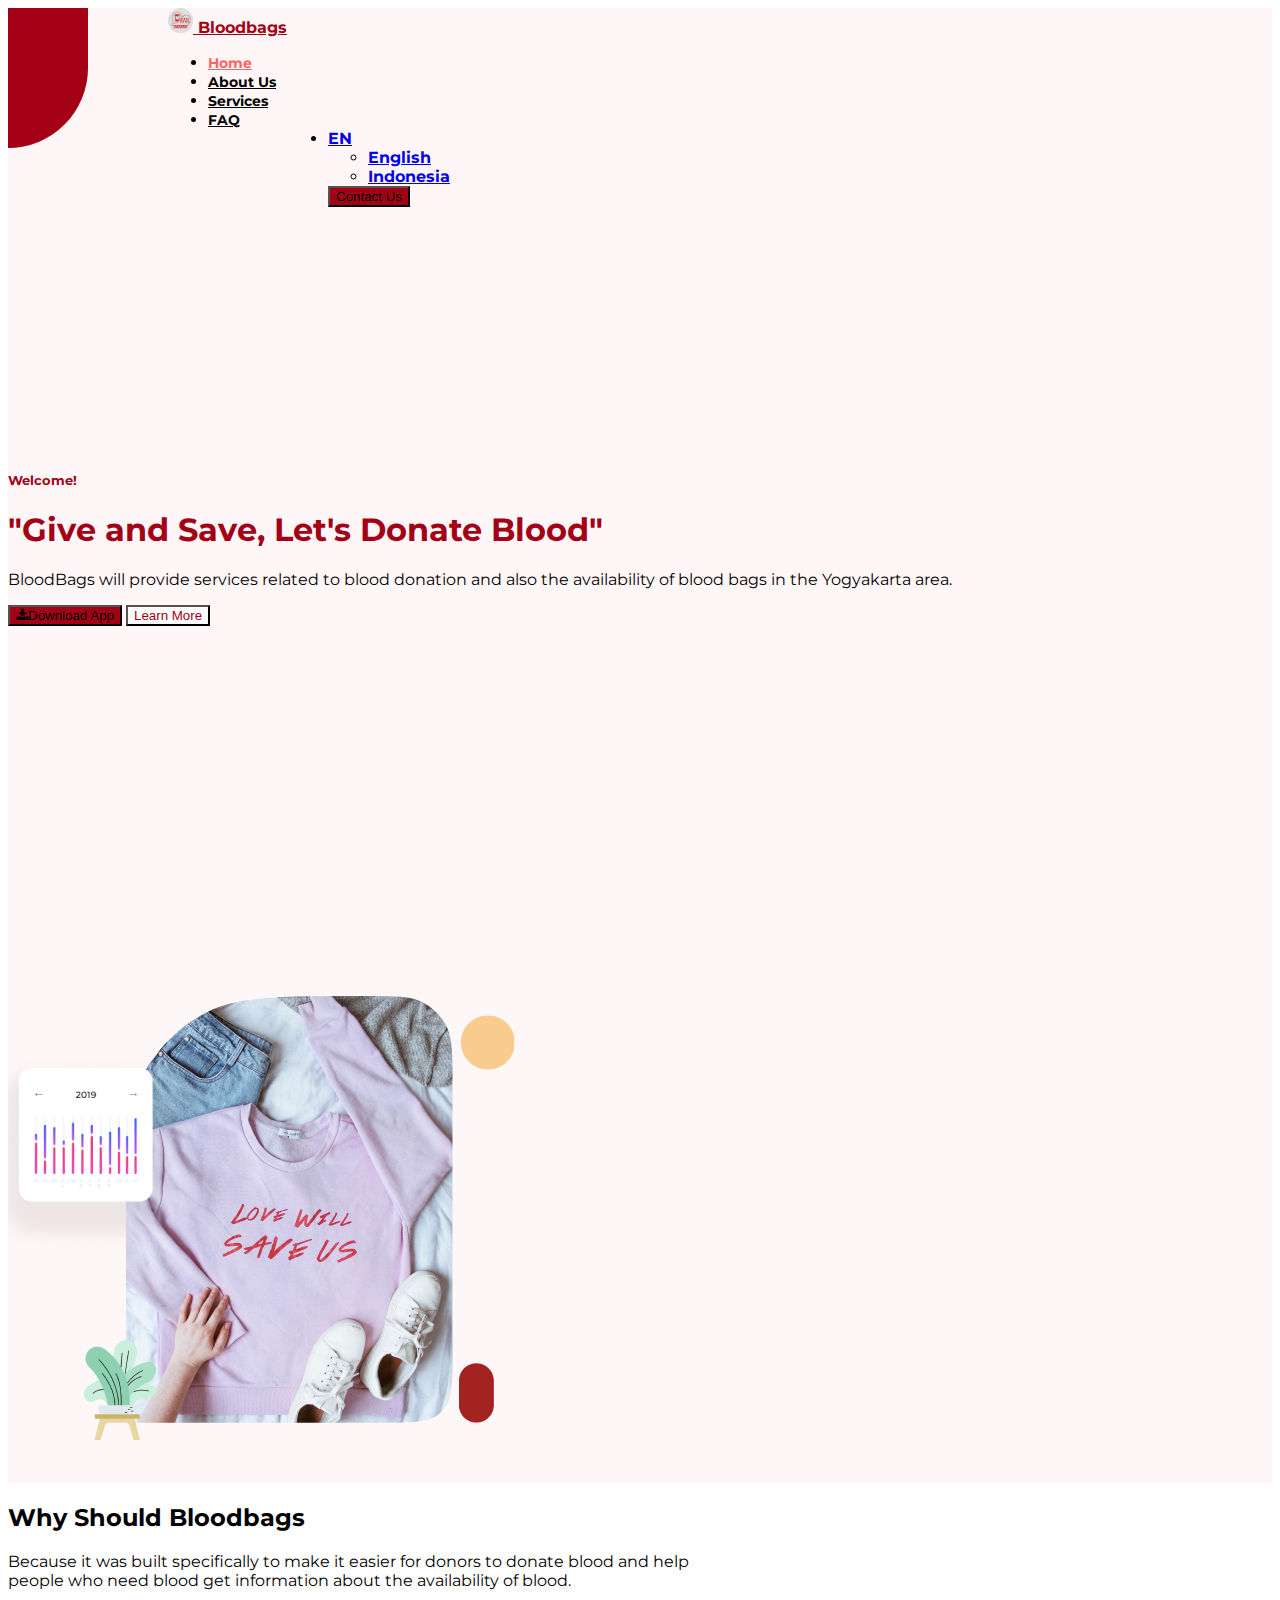
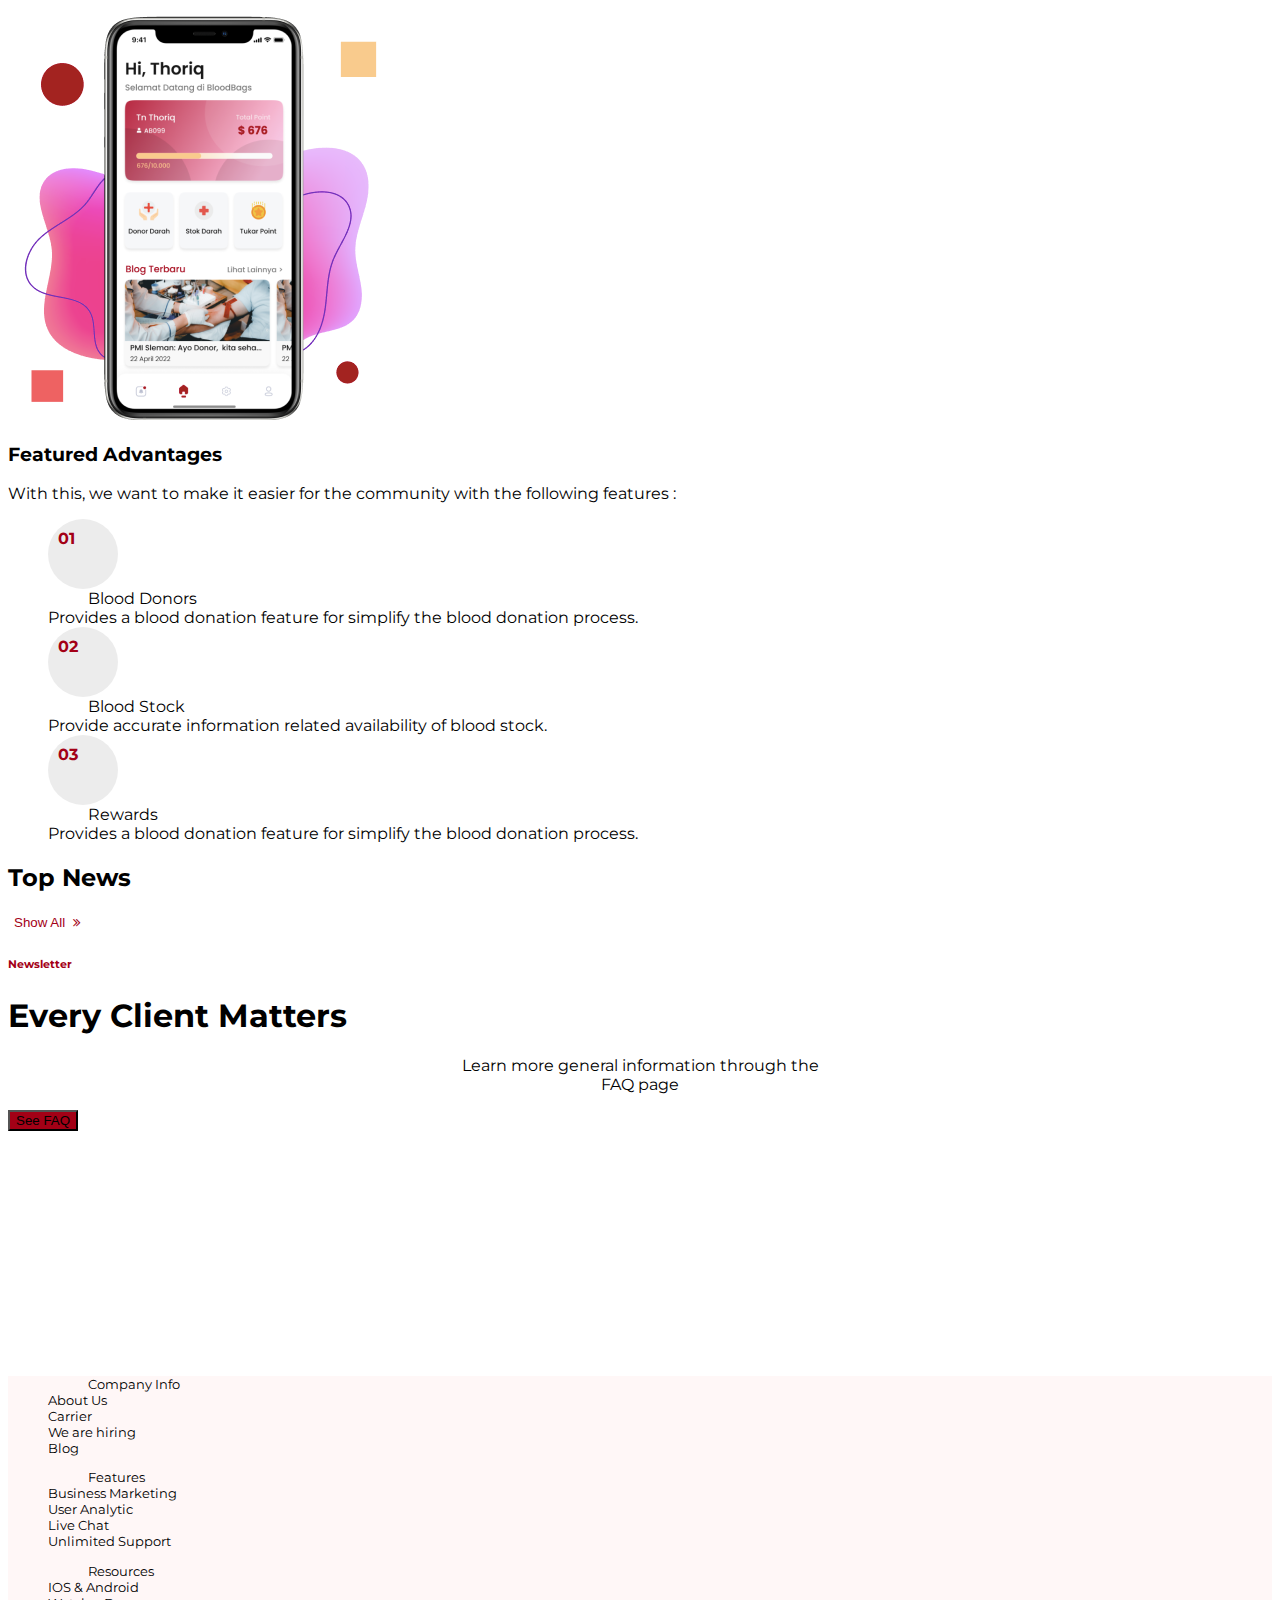
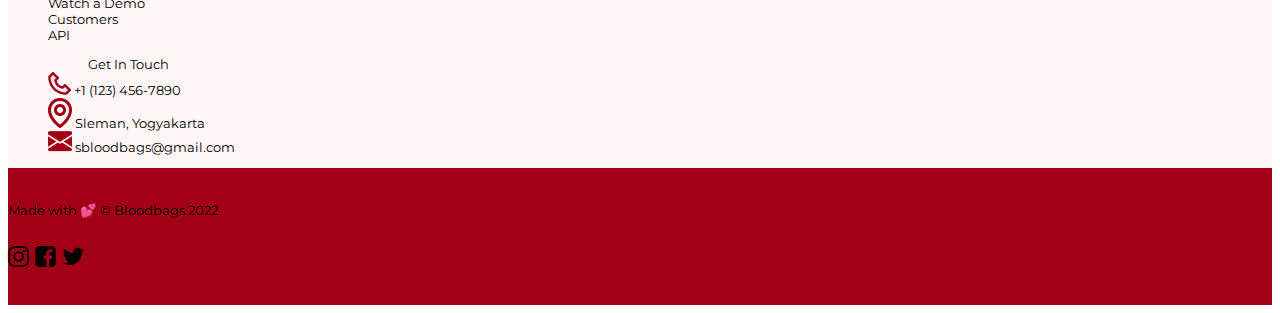
<file: index.html>
<!DOCTYPE html>
<html lang="en">

<head>
  <meta charset="UTF-8" />
  <meta http-equiv="X-UA-Compatible" content="IE=edge" />
  <meta name="viewport" content="width=device-width, initial-scale=1.0" />
  <title>Bloodbags</title>
  <link href="https://cdn.jsdelivr.net/npm/bootstrap@5.0.2/dist/css/bootstrap.min.css" rel="stylesheet"
    integrity="sha384-EVSTQN3/azprG1Anm3QDgpJLIm9Nao0Yz1ztcQTwFspd3yD65VohhpuuCOmLASjC" crossorigin="anonymous" />
  <link rel="stylesheet" href="custom/css-custom.css" />
  <link rel="stylesheet" href="https://cdnjs.cloudflare.com/ajax/libs/font-awesome/4.7.0/css/font-awesome.min.css">
  <style>
    @import url('https://fonts.googleapis.com/css2?family=Montserrat:ital,wght@0,100;0,200;0,300;0,400;0,500;0,600;0,700;0,800;1,100;1,200;1,300;1,400;1,500;1,600;1,700;1,800&family=Rancho&display=swap');
  </style>
</head>

<body class="body-home">
  <header>
    <div class="dekor1"></div>
    <nav class="navbar navbar-expand-lg navbar-light navbar-custom">
      <div class="container-fluid">
        <a class="navbar-brand ms-10" href="#" id="brand">
          <img src="/img/logo.png" alt="" width="25" height="25" class="d-inline-block align-text-top" />
          Bloodbags
        </a>
        <div class="collapse navbar-collapse container" id="navbarSupportedContent">
          <ul class="navbar-nav me-auto ms-10 mt-2">
            <li class="nav-item ms-5">
              <a class="nav-link active-custom li-nav-custom" aria-current="page" href="#">Home</a>
            </li>
            <li class="nav-item ms-5">
              <a class="nav-link li-nav-custom" aria-current="page" href="#">About Us</a>
            </li>
            <li class="nav-item ms-5">
              <a class="nav-link li-nav-custom" aria-current="page" href="#">Services</a>
            </li>
            <li class="nav-item ms-5 mr-10">
              <a class="nav-link li-nav-custom" aria-current="page" href="#">FAQ</a>
            </li>
            <form class="d-flex gayaNav">
              <li class="nav-item dropdown">
                <a class="nav-link dropdown-toggle" href="#" id="navbarDropdownMenuLink" role="button"
                  data-bs-toggle="dropdown" aria-expanded="false">
                  EN
                </a>
                <ul class="dropdown-menu" aria-labelledby="navbarDropdownMenuLink">
                  <li><a class="dropdown-item" href="#">English</a></li>
                  <li><a class="dropdown-item" href="#">Indonesia</a></li>
                </ul>
              </li>
              <button class="btn btn-danger mx-4" style="background-color: #a30016;">Contact Us</button>
            </form>
          </ul>
        </div>
      </div>
    </nav>
    <div class="container">
      <div class="row">
        <div class="col-md-6">
          <div class="header-description">
            <h5 class="pb-4" style="color: #a30016;">Welcome!</h5>
            <h1 class="pb-4">"Give and Save, Let's Donate Blood"</h1>
            <p class="text-muted pb-4">
              BloodBags will provide services related to blood donation and also the availability of blood bags in the
              Yogyakarta area.
            </p>

            <button onclick="location.href='https://github.com/amarukael/BloodBags/releases/download/tester/bloodbags.apk';" type="button" class="btn btn-danger px-4" style="background-color: #a30016;" ><i
                class="fa me-2">&#xf019;</i>Download App</button>
            <button type="button" class="btn btn-outline-danger px-5 ms-2"
              style="background-color: white; color: #a30016;">Learn More</button>
          </div>
        </div>
        <div class="col-md-6">
          <div class="header-image" style="margin-top: 100px;">
            <img src="/img/image.png" alt="" width="100%" height="100%">
          </div>
        </div>
      </div>
    </div>
  </header>
  <section class="advantage">
    <div class="container">
      <h2 class="mt-5">Why Should Bloodbags</h1>
        <p class="text-muted mt-4">Because it was built specifically to make it easier for donors to donate blood and
          help <br>
          people who need blood get information about the availability of blood.</p>
        <div class="row mt-5">
          <div class="left-side col-12 col-md-6 d-flex justify-content-center">
            <img src="img/appblood.png" alt="mobile-blood">
          </div>
          <div class="right-side col-12 col-md-6">
            <h3 class="mt-5">Featured Advantages</h3>
            <p class="text-muted">With this, we want to make it easier for the community with the following features :
            </p>
            <ul class="custom-list">
              <li class="d-flex flex-row align-items-center mt-4">
                <div class="number-list d-flex justify-content-center align-items-center me-3">01</div>
                <div class="d-flex flex-column">
                  <dd class="fw-bold">Blood Donors</dd>
                  <dt class="fw-normal text-muted">Provides a blood donation feature for
                    simplify the blood donation process.</dt>
                </div>
              </li>
              <li class="d-flex flex-row align-items-center mt-4">
                <div class="number-list d-flex justify-content-center align-items-center me-3">02</div>
                <div class="d-flex flex-column">
                  <dd class="fw-bold">Blood Stock</dd>
                  <dt class="fw-normal text-muted">Provide accurate information related
                    availability of blood stock.</dt>
                </div>
              </li>
              <li class="d-flex flex-row align-items-center mt-4">
                <div class="number-list d-flex justify-content-center align-items-center me-3">03</div>
                <div class="d-flex flex-column">
                  <dd class="fw-bold">Rewards</dd>
                  <dt class="fw-normal text-muted">Provides a blood donation feature for
                    simplify the blood donation process.</dt>
                </div>
              </li>
            </ul>
          </div>
        </div>
    </div>
  </section>
  <section class="top-news mt-5">
    <div class="container">
      <div class="d-flex flex-row justify-content-between align-items-center">
        <h2 class=" fw-bold">Top News</h2>
        <button class="show-hide fw-bold" onclick="viewAll()">Show All &nbsp;<i class="fa fa-angle-double-right fw-bold"></i></button>
      </div>
      <div class="row" id="title">
      </div>
    </div>
  </section>
  <section class="see-faq">
    <div class="container d-flex flex-column justify-content-center align-items-center">
      <h6 class="mt-5" style="color:#a30016;">Newsletter</h6>
      <h1 class="mt-2" style="font-weight: bold;">Every Client Matters</h1>
      <p class="text-muted mt-2" style="text-align: center;">Learn more general information through the <br> FAQ page
      </p>
      <button type="button" class="btn btn-danger px-5 py-3 mt-2"
        style="background-color: #a30016; font-size: 10pt;">See FAQ</button>
    </div>
  </section>
  <footer>
    <div class="container p-5">
      <div class="row">
        <div class="col-12 col-md-3">
          <ul class="custom-list">
            <li class="d-flex">
              <div class="d-flex flex-column">
                <dd class="fw-bold">Company Info</dd>
                <dt class="fw-normal text-muted mt-3">About Us</dt>
                <dt class="fw-normal text-muted mt-2">Carrier</dt>
                <dt class="fw-normal text-muted mt-2">We are hiring</dt>
                <dt class="fw-normal text-muted mt-2">Blog</dt>
              </div>
            </li>
          </ul>
        </div>
        <div class="col-12 col-md-3">
          <ul class="custom-list">
            <li class="d-flex">
              <div class="d-flex flex-column">
                <dd class="fw-bold">Features</dd>
                <dt class="fw-normal text-muted mt-3">Business Marketing</dt>
                <dt class="fw-normal text-muted mt-2">User Analytic</dt>
                <dt class="fw-normal text-muted mt-2">Live Chat</dt>
                <dt class="fw-normal text-muted mt-2">Unlimited Support</dt>
              </div>
            </li>
          </ul>
        </div>
        <div class="col-12 col-md-3">
          <ul class="custom-list">
            <li class="d-flex">
              <div class="d-flex flex-column">
                <dd class="fw-bold">Resources</dd>
                <dt class="fw-normal text-muted mt-3">IOS & Android</dt>
                <dt class="fw-normal text-muted mt-2">Watch a Demo</dt>
                <dt class="fw-normal text-muted mt-2">Customers</dt>
                <dt class="fw-normal text-muted mt-2">API</dt>
              </div>
            </li>
          </ul>
        </div>
        <div class="col-12 col-md-3">
          <ul class="custom-list">
            <li class="d-flex">
              <div class="d-flex flex-column">
                <dd class="fw-bold">Get In Touch</dd>
                <dt class="fw-normal text-muted mt-3">
                  <div class="d-flex flex-row">
                    <div class="mr-3">
                      <img src="img/telpon.png" alt="">
                      <span class="fw-normal text-muted mt-4 ms-2">+1 (123) 456-7890</span>
                    </div>
                  </div>
                </dt>
                <dt class="fw-normal text-muted mt-2">
                  <div class="d-flex flex-row">
                    <div class="mr-3">
                      <img src="img/location.png" alt="">
                      <span class="fw-normal text-muted mt-4 ms-2">Sleman, Yogyakarta</span>
                    </div>
                  </div>
                </dt>
                <dt class="fw-normal text-muted mt-2">
                  <div class="d-flex flex-row">
                    <div class="mr-3">
                      <img src="img/message.png" alt="">
                      <span class="fw-normal text-muted mt-4 ms-2">sbloodbags@gmail.com</span>
                    </div>
                  </div>
                </dt>
              </div>
            </li>
          </ul>
        </div>
      </div>
    </div>
    <div class="footer-down">
      <div class="container">
        <div class="row">
          <div class="col-12 col-md-6">
            <p class="text-white d-flex justify-content-center align-items-center">Made with 💕 © Bloodbags 2022</p>
          </div>
          <div class="col-12 col-md-6">
            <p class="text-white d-flex justify-content-center align-items-center" style="font-size: 24px;">
              <i class="text-white d-flex justify-content-center align-items-center fa fa-instagram ms-4"></i>
              <i class="text-white d-flex justify-content-center align-items-center fa fa-facebook-square ms-4"></i>
              <i class="text-white d-flex justify-content-center align-items-center fa fa-twitter ms-4"></i>
            </p>
          </div>
        </div>
      </div>
    </div>
  </footer>
  <script>
    let data = [];
    fetch("https://newsapi.org/v2/everything?q=donor%20darah&apiKey=dcc31d57d4b8494cb9ffabeddaffdc1a")
      .then((x) => x.json())
      .then((data) => {
        let output = data.articles;
        document.getElementById("title").innerHTML = output.slice(0,4).map((x) =>
          `
        <div class="col-12 col-md-3 mt-3">
          <a href="${x.url}" class="text-decoration-none text-dark">
            <div class="top-news-item">
              <img src="${x.urlToImage}" class="rounded" width="100%" height="100%" alt="${data.articles[1].title}">
              <div class="top-news-item-description">
                <h5 class="fw-bold mt-2">${x.title}</h5>
                <p><small class="text-muted">${x.publishedAt}</small></p>
              </div>
            </div>
          </a>
        </div>`).join("")
      }
      )
    let button = document.querySelector(".show-hide");
    let checkButton = false
    function viewAll() {
      if (checkButton) {
        checkButton = false;
        button.innerHTML = `Show All &nbsp;<i class="fa fa-angle-double-right fw-bold"></i>`;
        fetch("https://newsapi.org/v2/everything?q=donor%20darah&apiKey=dcc31d57d4b8494cb9ffabeddaffdc1a")
          .then((x) => x.json())
          .then((data) => {
            let output = data.articles;
            document.getElementById("title").innerHTML = output.slice(0, 4).map((x) =>
              `
        <div class="col-12 col-md-3 mt-3">
          <a href="${x.url}" class="text-decoration-none text-dark">
            <div class="top-news-item">
              <img src="${x.urlToImage}" class="rounded" width="100%" height="100%" alt="${data.articles[1].title}">
              <div class="top-news-item-description">
                <h5 class="fw-bold mt-2">${x.title}</h5>
                <p><small class="text-muted">${x.publishedAt}</small></p>
              </div>
            </div>
          </a>
        </div>`).join("")
          }
          )
      } else {
        checkButton = true;
        button.innerHTML = `<i class="fa fa-angle-double-left fw-bold"></i>&nbsp; Hide`;
        fetch("https://newsapi.org/v2/everything?q=donor%20darah&apiKey=dcc31d57d4b8494cb9ffabeddaffdc1a")
          .then((x) => x.json())
          .then((data) => {
            let output = data.articles;
            document.getElementById("title").innerHTML = output.map((x) =>
              `
        <div class="col-12 col-md-3 mt-3">
          <a href="${x.url}" class="text-decoration-none text-dark">
            <div class="top-news-item">
              <img src="${x.urlToImage}" class="rounded" width="100%" height="100%" alt="${data.articles[1].title}">
              <div class="top-news-item-description">
                <h5 class="fw-bold mt-2">${x.title}</h5>
                <p><small class="text-muted">${x.publishedAt}</small></p>
              </div>
            </div>
          </a>
        </div>`).join("")
          }
          )
      }
    }
  </script>
  <script src="https://cdn.jsdelivr.net/npm/bootstrap@5.0.2/dist/js/bootstrap.bundle.min.js"
    integrity="sha384-MrcW6ZMFYlzcLA8Nl+NtUVF0sA7MsXsP1UyJoMp4YLEuNSfAP+JcXn/tWtIaxVXM"
    crossorigin="anonymous"></script>
</body>

</html>
</file>
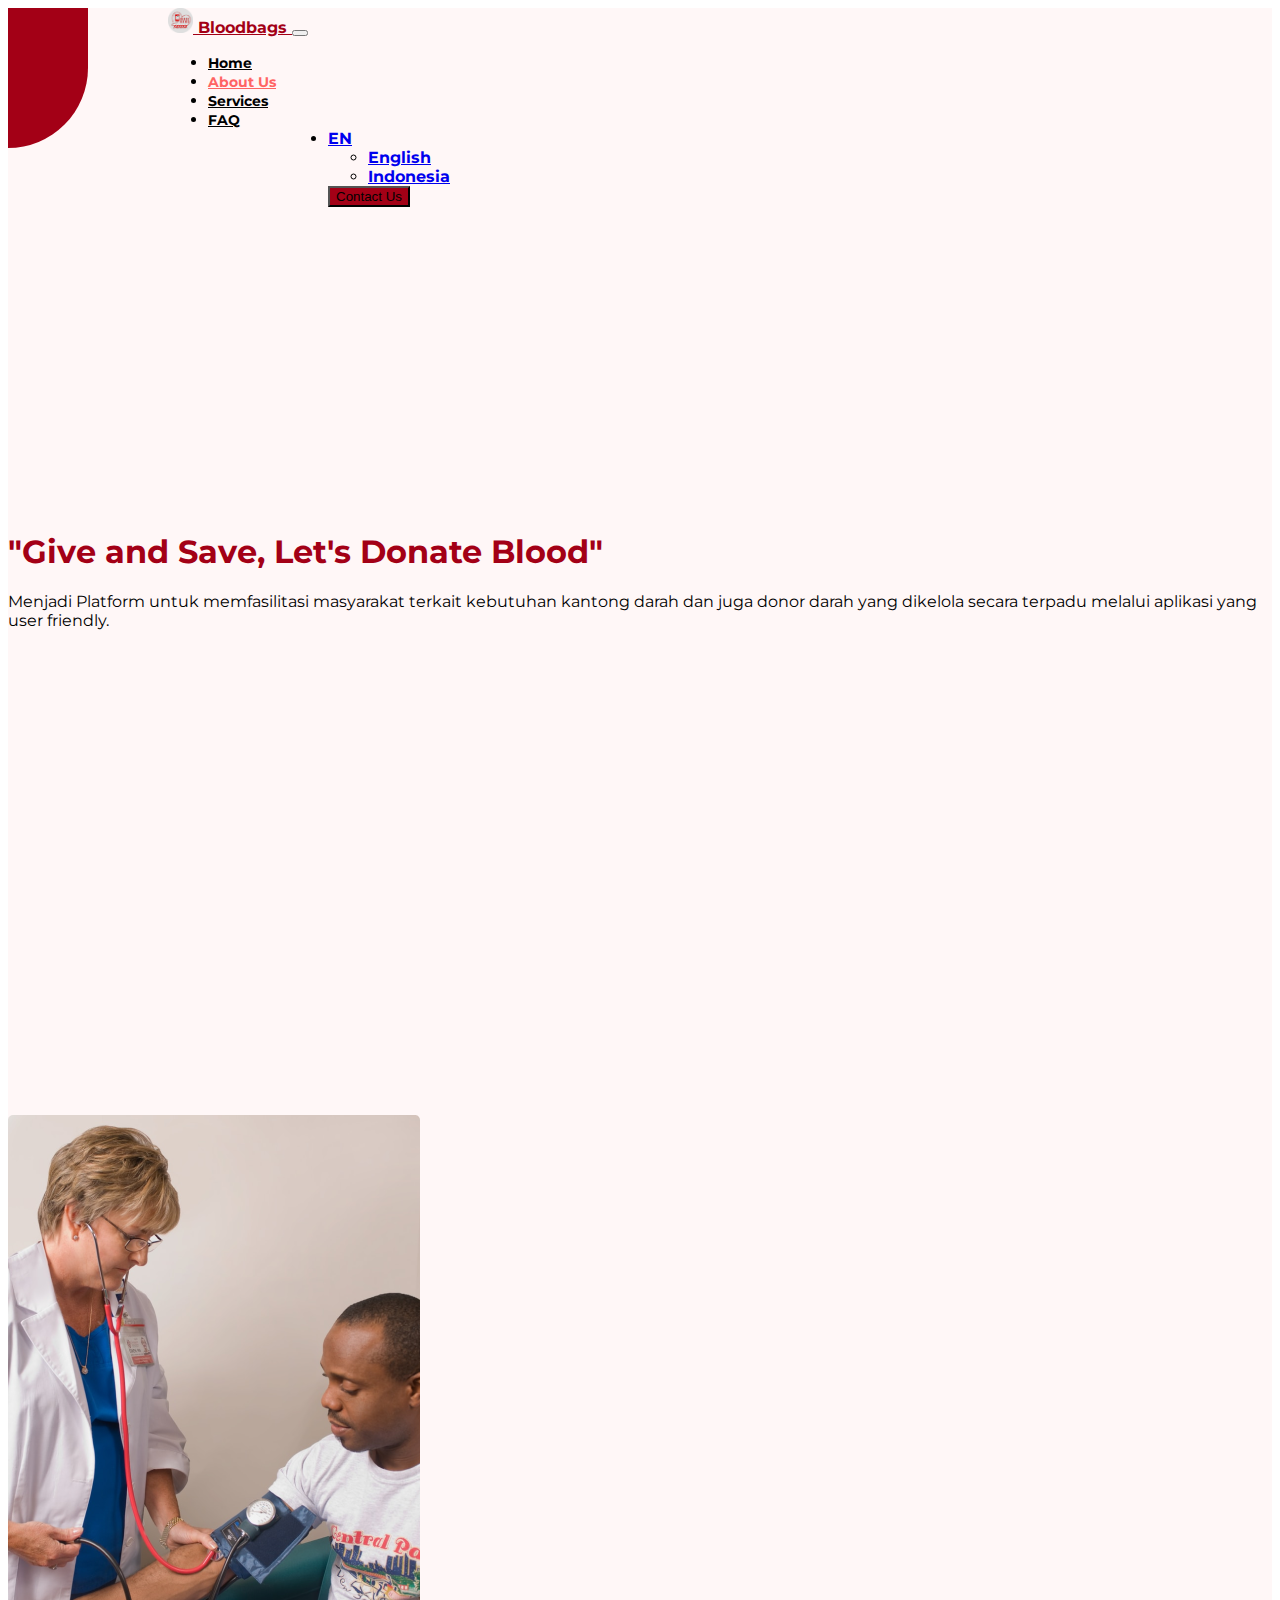
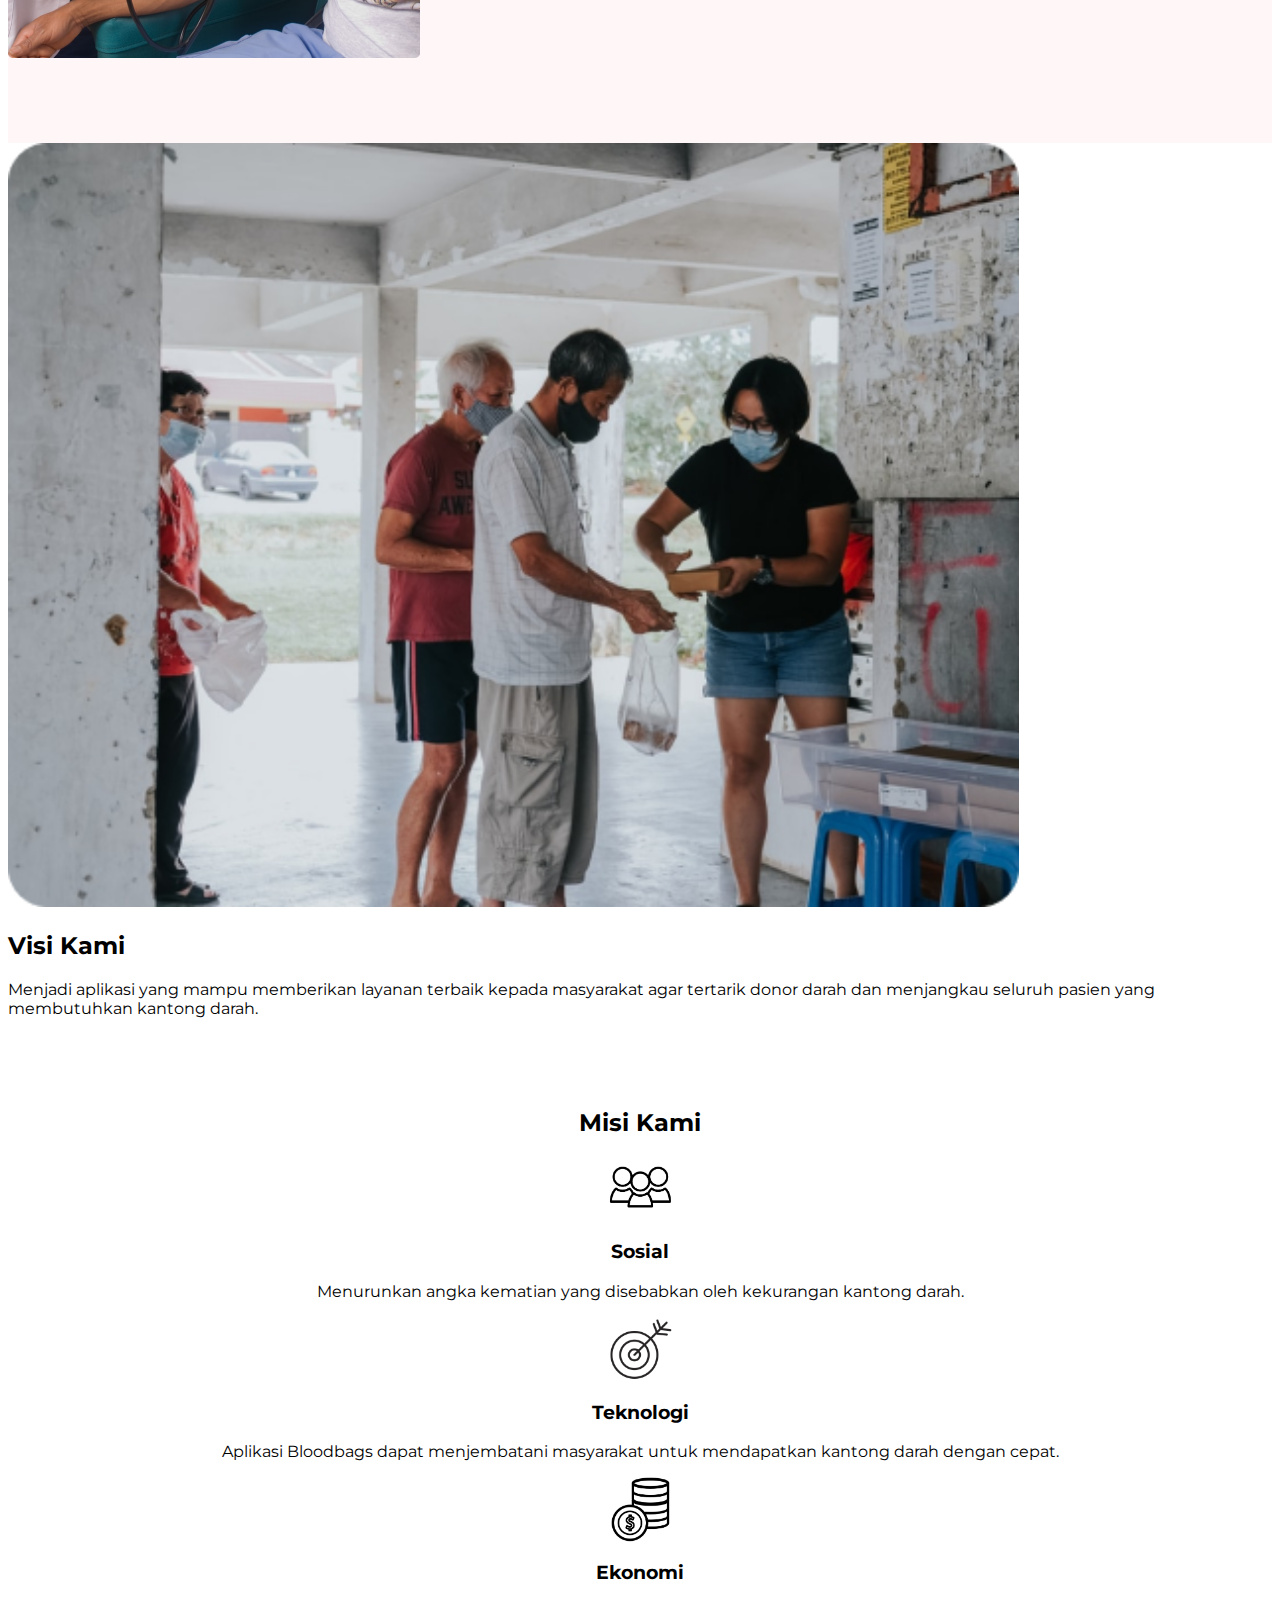
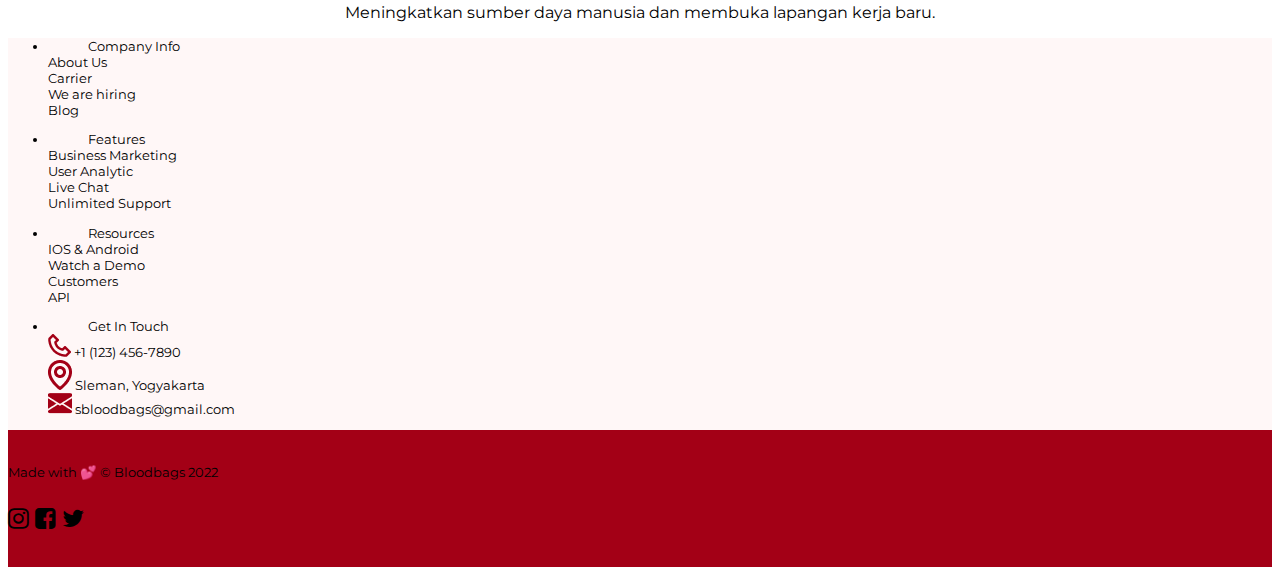
<file: about.html>
<!DOCTYPE html>
<html lang="en">

<head>
    <meta charset="UTF-8" />
    <meta http-equiv="X-UA-Compatible" content="IE=edge" />
    <meta name="viewport" content="width=device-width, initial-scale=1.0" />
    <title>Bloodbags</title>
    <link href="https://cdn.jsdelivr.net/npm/bootstrap@5.0.2/dist/css/bootstrap.min.css" rel="stylesheet"
        integrity="sha384-EVSTQN3/azprG1Anm3QDgpJLIm9Nao0Yz1ztcQTwFspd3yD65VohhpuuCOmLASjC" crossorigin="anonymous" />
    <link rel="stylesheet" href="custom/css-about.css" />
    <link rel="stylesheet" href="https://cdnjs.cloudflare.com/ajax/libs/font-awesome/4.7.0/css/font-awesome.min.css">
    <style>
        @import url('https://fonts.googleapis.com/css2?family=Montserrat:ital,wght@0,100;0,200;0,300;0,400;0,500;0,600;0,700;0,800;1,100;1,200;1,300;1,400;1,500;1,600;1,700;1,800&family=Rancho&display=swap');
    </style>
</head>

<body class="body-home">
    <header>
        <div class="dekor1"></div>
        <nav class="navbar navbar-expand-lg navbar-light navbar-custom">
            <div class="container-fluid">
                <a class="navbar-brand ms-10" href="#" id="brand">
                    <img src="/img/logo.png" alt="" width="25" height="25" class="d-inline-block align-text-top" />
                    Bloodbags
                </a>
                <button class="navbar-toggler" type="button" data-bs-toggle="collapse" data-bs-target="#navbarNav"
                        aria-controls="navbarNav" aria-expanded="false" aria-label="Toggle navigation">
                        <span class="navbar-toggler-icon"></span>
                    </button>
                <div class="collapse navbar-collapse container" id="navbarNav">
                    <ul class="navbar-nav me-auto ms-10 mt-2">
                        <li class="nav-item ms-5">
                            <a class="nav-link li-nav-custom" aria-current="page" href="index.html">Home</a>
                        </li>
                        <li class="nav-item ms-5">
                            <a class="nav-link active-custom li-nav-custom" aria-current="page" href="#">About Us</a>
                        </li>
                        <li class="nav-item ms-5">
                            <a class="nav-link li-nav-custom" aria-current="page" href="#">Services</a>
                        </li>
                        <li class="nav-item ms-5 mr-10">
                            <a class="nav-link li-nav-custom" aria-current="page" href="#">FAQ</a>
                        </li>
                        <form class="d-flex gayaNav">
                            <li class="nav-item dropdown">
                                <a class="nav-link dropdown-toggle" href="#" id="navbarDropdownMenuLink" role="button"
                                    data-bs-toggle="dropdown" aria-expanded="false">
                                    EN
                                </a>
                                <ul class="dropdown-menu" aria-labelledby="navbarDropdownMenuLink">
                                    <li><a class="dropdown-item" href="#">English</a></li>
                                    <li><a class="dropdown-item" href="#">Indonesia</a></li>
                                </ul>
                            </li>
                            <button class="btn btn-danger mx-4" style="background-color: #a30016;">Contact Us</button>
                        </form>
                    </ul>
                </div>
            </div>
        </nav>
        <div class="container">
            <div class="row ">
                <div class="col-md-6">
                    <div class="header-description">
                        <h1 class="pb-4">"Give and Save, Let's Donate Blood"</h1>
                        <p class=" pb-4">
                            Menjadi Platform untuk memfasilitasi masyarakat terkait
                            kebutuhan kantong darah dan juga donor darah yang
                            dikelola secara terpadu melalui aplikasi yang user friendly.
                        </p>
                    </div>
                </div>
                <div class="col-md-6 ">
                    <div class="header-image mx-5" style="margin-top: 100px;">
                        <img src="/img/dokter.png" alt="" width="100%" height="100%">
                    </div>
                </div>
            </div>
        </div>
    </header>
    <section class="visi">
        <div class="container">
            <div class="row mt-5">
                <div class="left-side col-md-6 mt-3 d-flex justify-content-center">
                    <img src="img/konsul.png" alt="mobile-blood" width="80%" height="100%">
                </div>
                <div class="right-side mt-3 col-md-6">
                    <h2 class="fw-bold pb-4">Visi Kami</h3>
                        <p> Menjadi aplikasi yang mampu memberikan layanan terbaik 
                            kepada masyarakat agar tertarik donor darah dan menjangkau seluruh pasien yang membutuhkan kantong darah.
                        </p>
                </div>
            </div>
        </div>
    </section>
    <section class="misi">
        <div class="container">
            <h2 class="fw-bold pb-4 mb-4" style="text-align: center;">Misi Kami</h2>
            <div class="row">
                <div class="col-md-4 px-5">
                    <img class="card-img-top" src="img/sosial.png" alt="Sosial">
                    <h3 class="my-3" style="text-align: center;">Sosial</h3>
                    <p style="text-align: center;">
                        Menurunkan angka kematian yang disebabkan oleh kekurangan kantong darah. 
                        </p>
                </div>
                <div class="col-md-4 px-5">
                    <img class="card-img-top"  src="img/tech.png"  alt="Teknologi">
                    <h3 class="my-3" style="text-align: center;">Teknologi</h3>
                    <p style="text-align: center;">Aplikasi Bloodbags dapat menjembatani masyarakat
                         untuk mendapatkan kantong darah dengan cepat. </p>
                </div>
                <div class="col-md-4 px-5">
                    <img class="card-img-top" src="img/ekonomi.png" alt="Ekonomi">
                    <h3 class="my-3" style="text-align: center;">Ekonomi</h3>
                    <p style="text-align: center;">Meningkatkan sumber daya manusia dan membuka lapangan kerja baru.</p>
                </div>
            </div>
        </div>
    </section>
    <footer class="mt-5">
        <div class="container p-5">
            <div class="row">
                <div class="col-12 col-md-3">
                    <ul class="custom-list">
                        <li class="d-flex">
                            <div class="d-flex flex-column">
                                <dd class="fw-bold">Company Info</dd>
                                <dt class="fw-normal text-muted mt-3">About Us</dt>
                                <dt class="fw-normal text-muted mt-2">Carrier</dt>
                                <dt class="fw-normal text-muted mt-2">We are hiring</dt>
                                <dt class="fw-normal text-muted mt-2">Blog</dt>
                            </div>
                        </li>
                    </ul>
                </div>
                <div class="col-12 col-md-3">
                    <ul class="custom-list">
                        <li class="d-flex">
                            <div class="d-flex flex-column">
                                <dd class="fw-bold">Features</dd>
                                <dt class="fw-normal text-muted mt-3">Business Marketing</dt>
                                <dt class="fw-normal text-muted mt-2">User Analytic</dt>
                                <dt class="fw-normal text-muted mt-2">Live Chat</dt>
                                <dt class="fw-normal text-muted mt-2">Unlimited Support</dt>
                            </div>
                        </li>
                    </ul>
                </div>
                <div class="col-12 col-md-3">
                    <ul class="custom-list">
                        <li class="d-flex">
                            <div class="d-flex flex-column">
                                <dd class="fw-bold">Resources</dd>
                                <dt class="fw-normal text-muted mt-3">IOS & Android</dt>
                                <dt class="fw-normal text-muted mt-2">Watch a Demo</dt>
                                <dt class="fw-normal text-muted mt-2">Customers</dt>
                                <dt class="fw-normal text-muted mt-2">API</dt>
                            </div>
                        </li>
                    </ul>
                </div>
                <div class="col-12 col-md-3">
                    <ul class="custom-list">
                        <li class="d-flex">
                            <div class="d-flex flex-column">
                                <dd class="fw-bold">Get In Touch</dd>
                                <dt class="fw-normal text-muted mt-3">
                                    <div class="d-flex flex-row">
                                        <div class="mr-3">
                                            <img src="img/telpon.png" alt="">
                                            <span class="fw-normal text-muted mt-4 ms-2">+1 (123) 456-7890</span>
                                        </div>
                                    </div>
                                </dt>
                                <dt class="fw-normal text-muted mt-2">
                                    <div class="d-flex flex-row">
                                        <div class="mr-3">
                                            <img src="img/location.png" alt="">
                                            <span class="fw-normal text-muted mt-4 ms-2">Sleman, Yogyakarta</span>
                                        </div>
                                    </div>
                                </dt>
                                <dt class="fw-normal text-muted mt-2">
                                    <div class="d-flex flex-row">
                                        <div class="mr-3">
                                            <img src="img/message.png" alt="">
                                            <span class="fw-normal text-muted mt-4 ms-2">sbloodbags@gmail.com</span>
                                        </div>
                                    </div>
                                </dt>
                            </div>
                        </li>
                    </ul>
                </div>
            </div>
        </div>
        <div class="footer-down">
            <div class="container">
                <div class="row">
                    <div class="col-12 col-md-6">
                        <p class="text-white d-flex justify-content-center align-items-center">Made with 💕 © Bloodbags
                            2022</p>
                    </div>
                    <div class="col-12 col-md-6">
                        <p class="text-white d-flex justify-content-center align-items-center" style="font-size: 24px;">
                            <i
                                class="text-white d-flex justify-content-center align-items-center fa fa-instagram ms-4"></i>
                            <i
                                class="text-white d-flex justify-content-center align-items-center fa fa-facebook-square ms-4"></i>
                            <i
                                class="text-white d-flex justify-content-center align-items-center fa fa-twitter ms-4"></i>
                        </p>
                    </div>
                </div>
            </div>
        </div>
    </footer>
    <script src="https://cdn.jsdelivr.net/npm/bootstrap@5.0.2/dist/js/bootstrap.bundle.min.js"
        integrity="sha384-MrcW6ZMFYlzcLA8Nl+NtUVF0sA7MsXsP1UyJoMp4YLEuNSfAP+JcXn/tWtIaxVXM"
        crossorigin="anonymous"></script>
</body>

</html>
</file>
<file: custom/css-custom.css>
.body-home {
  scroll-behavior: smooth;
  font-family: "Montserrat", sans-serif;
}

.navbar-custom {
  background-color: #FFF7F7;
  font-weight: bold;
}

header {
  width: 100%;
  background-color: #FFF7F7;
}

header .navbar {
  background-color: transparent !important;
}

header .container .row .col-md-6 {
  height: 70vh;
  display: flex;
  align-items: center;
}

header .container h1 {
  font-family: "Montserrat", sans-serif;
  font-weight: bolder;
  color: #a30016;
  ;
}

#brand {
  color: #a30016;
}

.gayaNav {
  margin-left: 120px !important;
}

.dekor1 {
  z-index: 1;
  position: absolute;
  width: 50px;
  height: 140px;
  background: #a30016;
  border-radius: 0px 0px 80px 0px;
}

.ms-15 {
  margin-left: 0rem !important;
}

.ms-10 {
  margin-left: 5rem !important;
}

.li-nav-custom {
  font-size: 14px;
  color: black !important;
}

.li-nav-custom {
  font-size: 14px;
  color: black !important;
}

a.li-nav-custom:hover {
  color: #ff6464 !important;
}

.active-custom {
  color: #ff6464 !important;
}

.advantage{
  height: 100%;
}
.custom-list {
  list-style: none;
}

.number-list {
  padding: 10px;
  background-color: #ECECEC;
  border-radius: 100%;
  width: 50px;
  height: 50px;
  font-weight: bold;
  color: #a30016;
}

.top-news{
  height: 100%;
}
.see-faq{
  height: 45vh;
}

footer{
  background-color: #FFF7F7;
  font-size: 10pt;
}

.footer-down{
  padding-top: 20px;
  padding-bottom: 10px;
  background-color: #a30016;
}

.show-hide{
  height: 20px;
  font-size: 10pt;
  outline: none;
  border: none;
  background-color: transparent;
  color: #a30016;
}

@media only screen and (min-width: 600px) {

  /* For tablets: */
  .dekor1 {
    z-index: 1;
    position: absolute;
    width: 50px;
    height: 140px;
    background: #a30016;
    border-radius: 0px 0px 80px 0px;
  }
}

@media only screen and (min-width: 768px) {

  /* For desktop: */
  .dekor1 {
    z-index: 1;
    position: absolute;
    width: 80px;
    height: 140px;
    background: #a30016;
    border-radius: 0px 0px 80px 0px;
  }

  .ms-10 {
    margin-left: 10rem !important;
  }

  .ms-15 {
    margin-left: 15rem !important;
  }
}
</file>
<file: custom/css-about.css>
.body-home {
    scroll-behavior: smooth;
    font-family: "Montserrat", sans-serif;
  }
  
  .navbar-custom {
    background-color: #FFF7F7;
    font-weight: bold;
  }
  
  header {
    width: 100%;
    background-color: #FFF7F7;
  }
  
  header .navbar {
    background-color: transparent !important;
  }
  
  header .container .row .col-md-6 {
    height: 90vh;
    margin-top: -50px;
    display: flex;
    align-items: center;
  }
  
  header .container h1 {
    font-family: "Montserrat", sans-serif;
    font-weight: bolder;
    color: #a30016;
    ;
  }
  
  #brand {
    color: #a30016;
  }
  
  .gayaNav {
    margin-left: 120px !important;
  }
  
  .dekor1 {
    z-index: 1;
    position: absolute;
    width: 50px;
    height: 140px;
    background: #a30016;
    border-radius: 0px 0px 80px 0px;
  }
  
  .ms-15 {
    margin-left: 0rem !important;
  }
  
  .ms-10 {
    margin-left: 5rem !important;
  }
  
  .li-nav-custom {
    font-size: 14px;
    color: black !important;
  }
  
  .li-nav-custom {
    font-size: 14px;
    color: black !important;
  }
  
  a.li-nav-custom:hover {
    color: #ff6464 !important;
  }
  
  .active-custom {
    color: #ff6464 !important;
  }
  
  .visi{
    height: 100%;
  }
  .misi{
    height: 100%;
    width: 100%;
    margin-top: 90px;
  }
  .card-img-top{
    height: 65px;
    width: 65px;
    display: flex;
    margin: auto;
    
  }
  
  footer{
    background-color: #FFF7F7;
    font-size: 10pt;
  }
  
  .footer-down{
    padding-top: 20px;
    padding-bottom: 10px;
    background-color: #a30016;
  }
  
  
  @media only screen and (min-width: 600px) {
  
    /* For tablets: */
    .dekor1 {
      z-index: 1;
      position: absolute;
      width: 50px;
      height: 140px;
      background: #a30016;
      border-radius: 0px 0px 80px 0px;
    }
  }
  
  @media only screen and (min-width: 768px) {
  
    /* For desktop: */
    .dekor1 {
      z-index: 1;
      position: absolute;
      width: 80px;
      height: 140px;
      background: #a30016;
      border-radius: 0px 0px 80px 0px;
    }
  
    .ms-10 {
      margin-left: 10rem !important;
    }
  
    .ms-15 {
      margin-left: 15rem !important;
    }
  }
</file>
